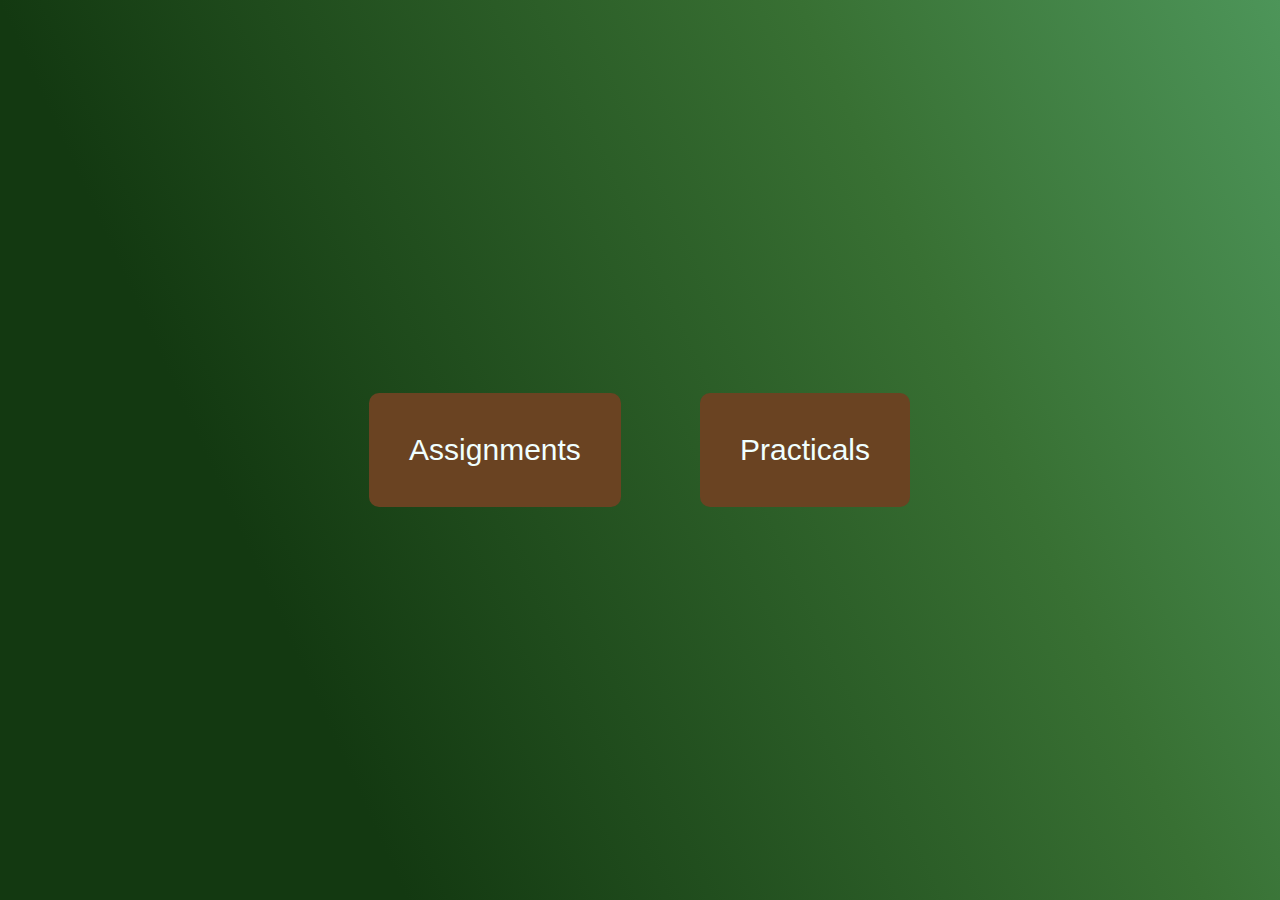
<file: study.html>
<!DOCTYPE html>
<html lang="en">
<head>
    <meta charset="UTF-8">
    <meta name="viewport" content="width=device-width, initial-scale=1.0">
    <title>Materials</title>
    <link rel="stylesheet" href="study.css">
</head>
<body>
    <section>
        <div class="box">
            <div class="boxes"><a href="./materials/assignments/ass01.html">Assignments </a></div>
            <div class="boxes"><a href="/materials/practicals/pr01.html">Practicals</a></div>
            <!-- <div class="boxes"><a href="ass01.html">Assignments </a></div>
            <div class="boxes"><a href="pr01.html">Practicals</a></div> -->
        </div>
    </section>
    
</body>
</html>
</file>
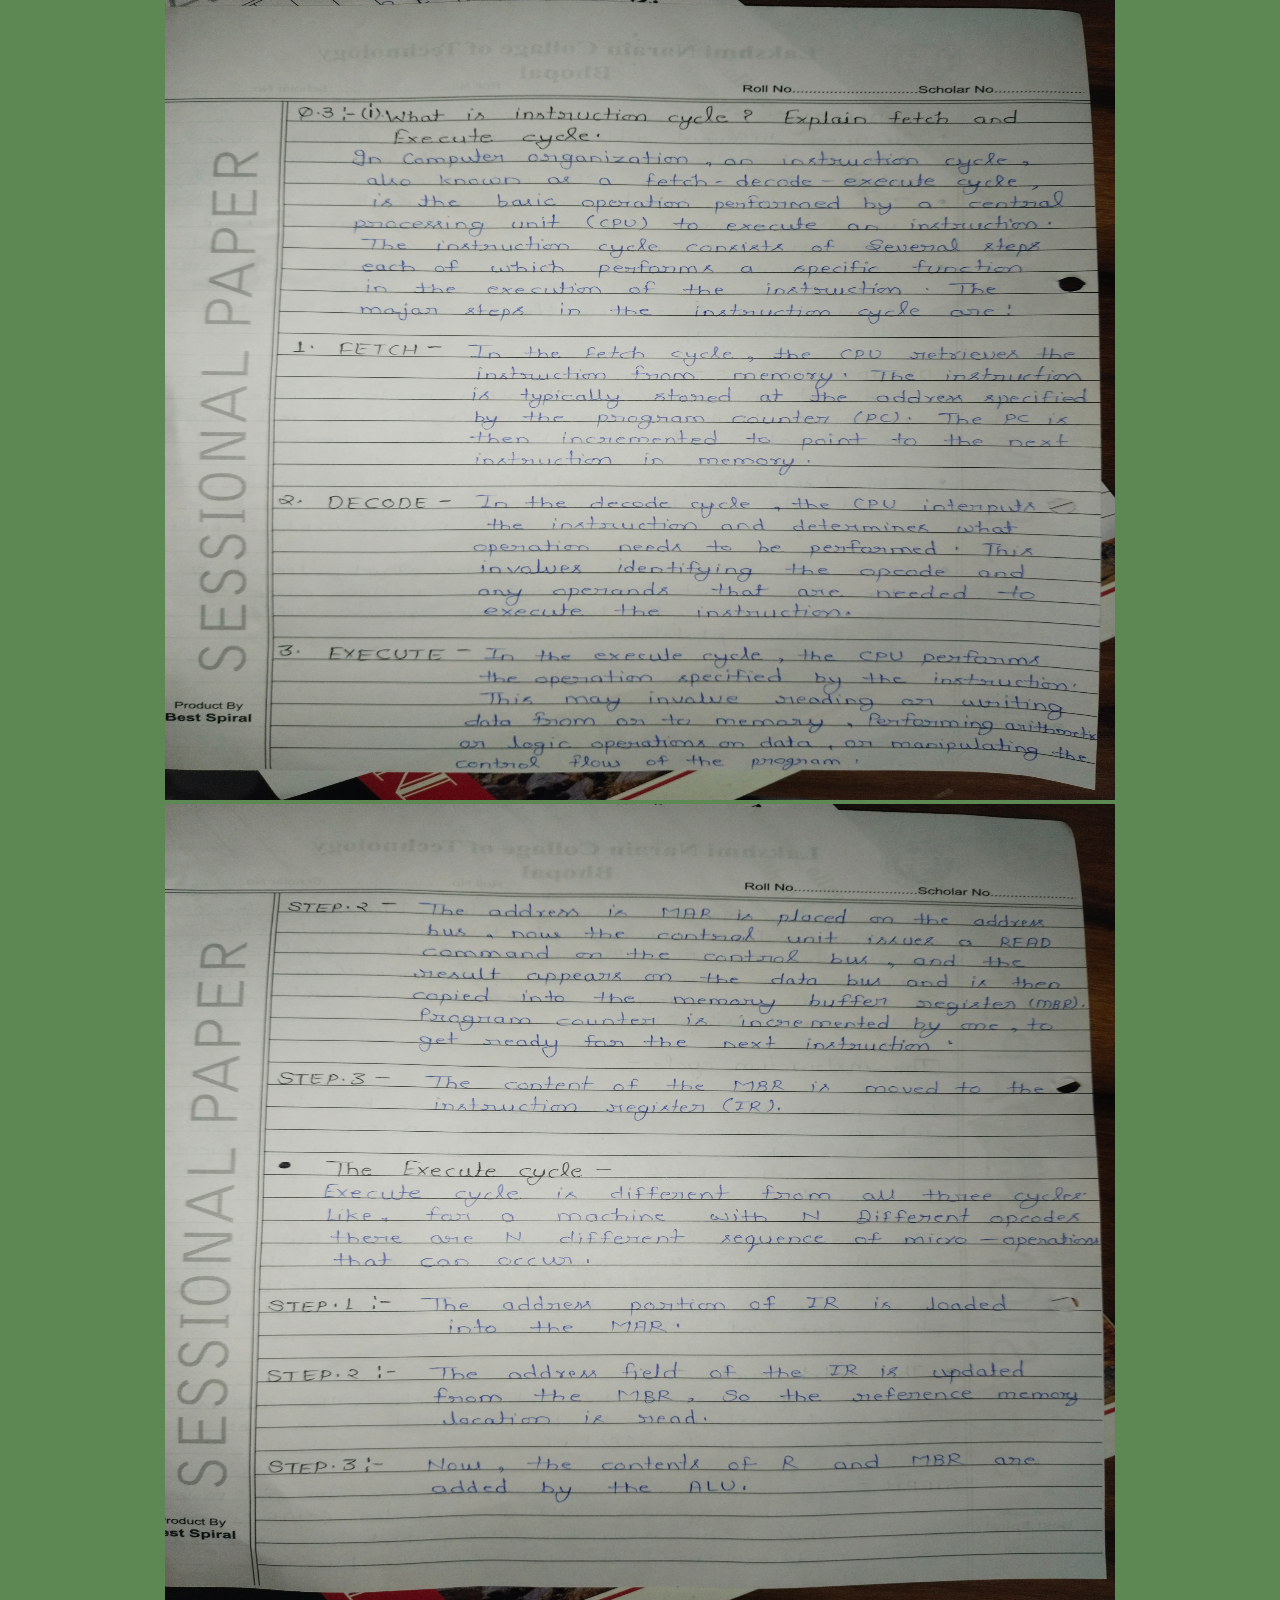
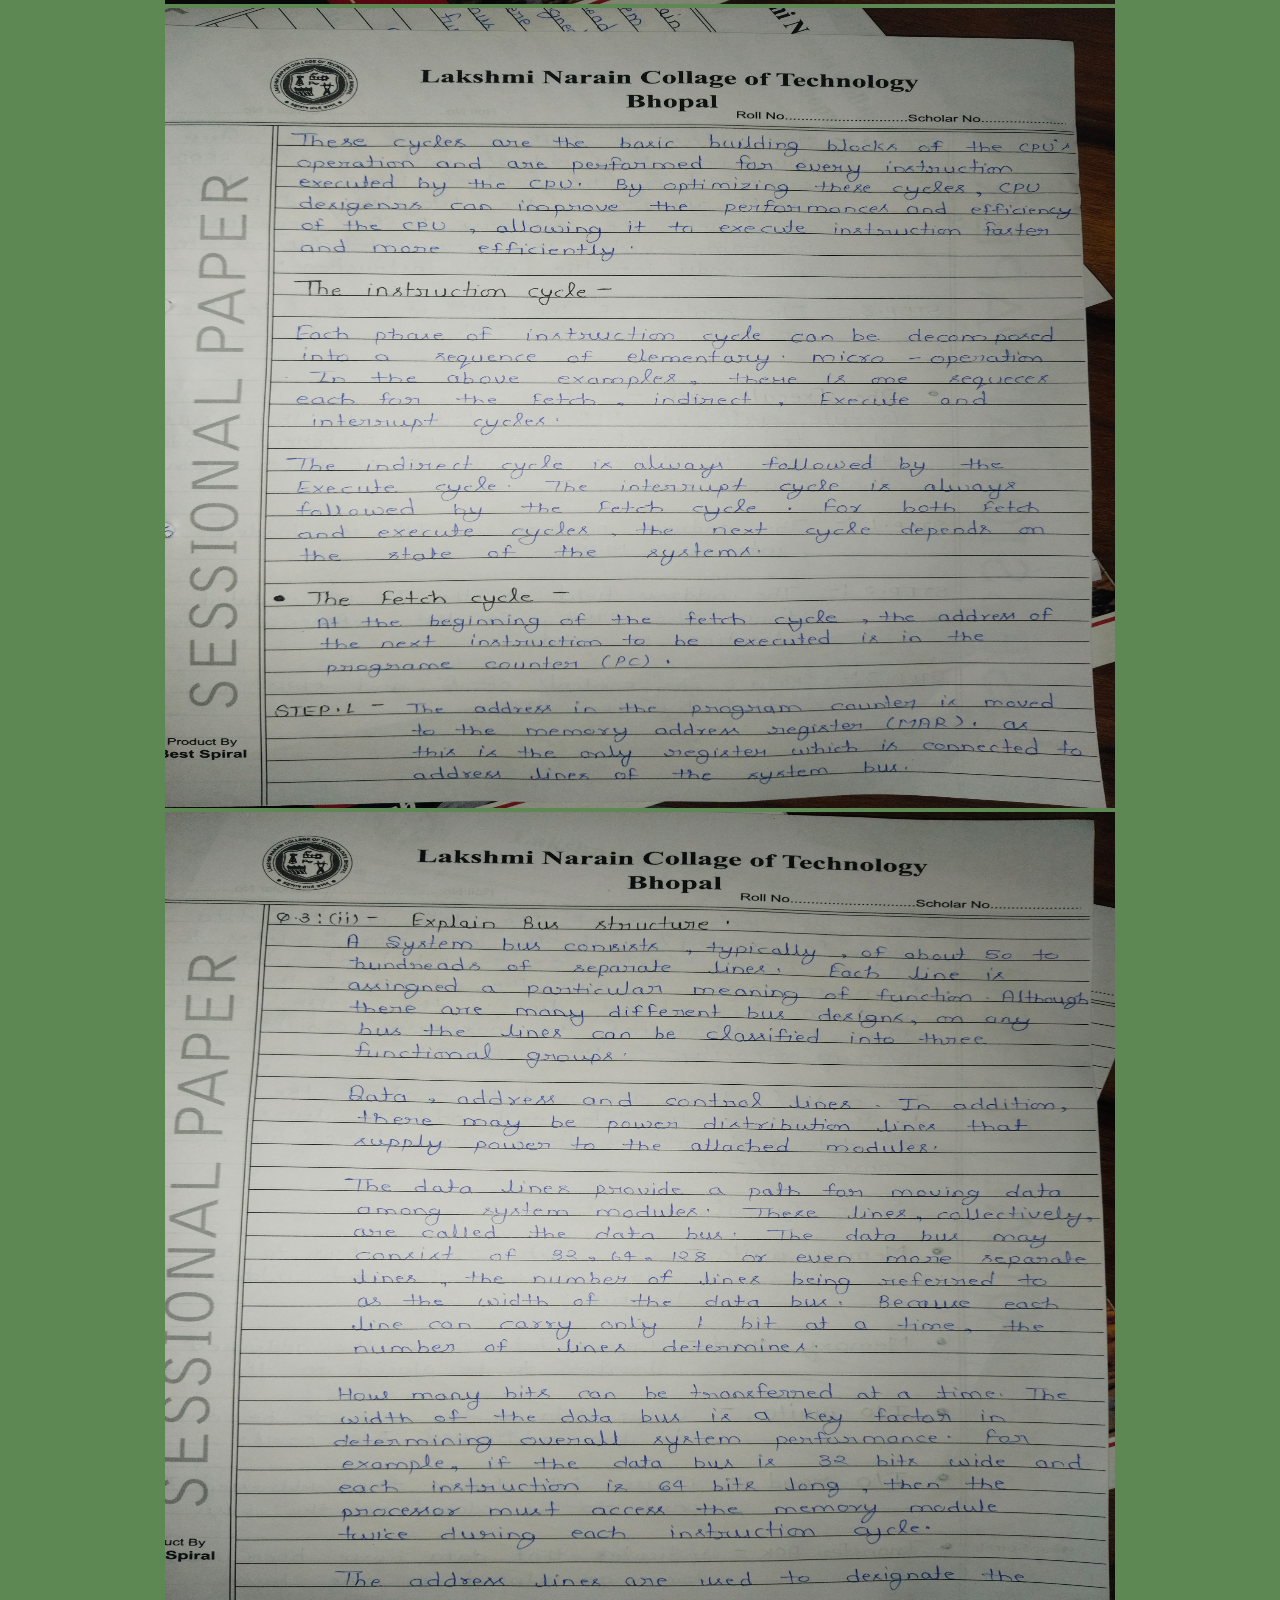
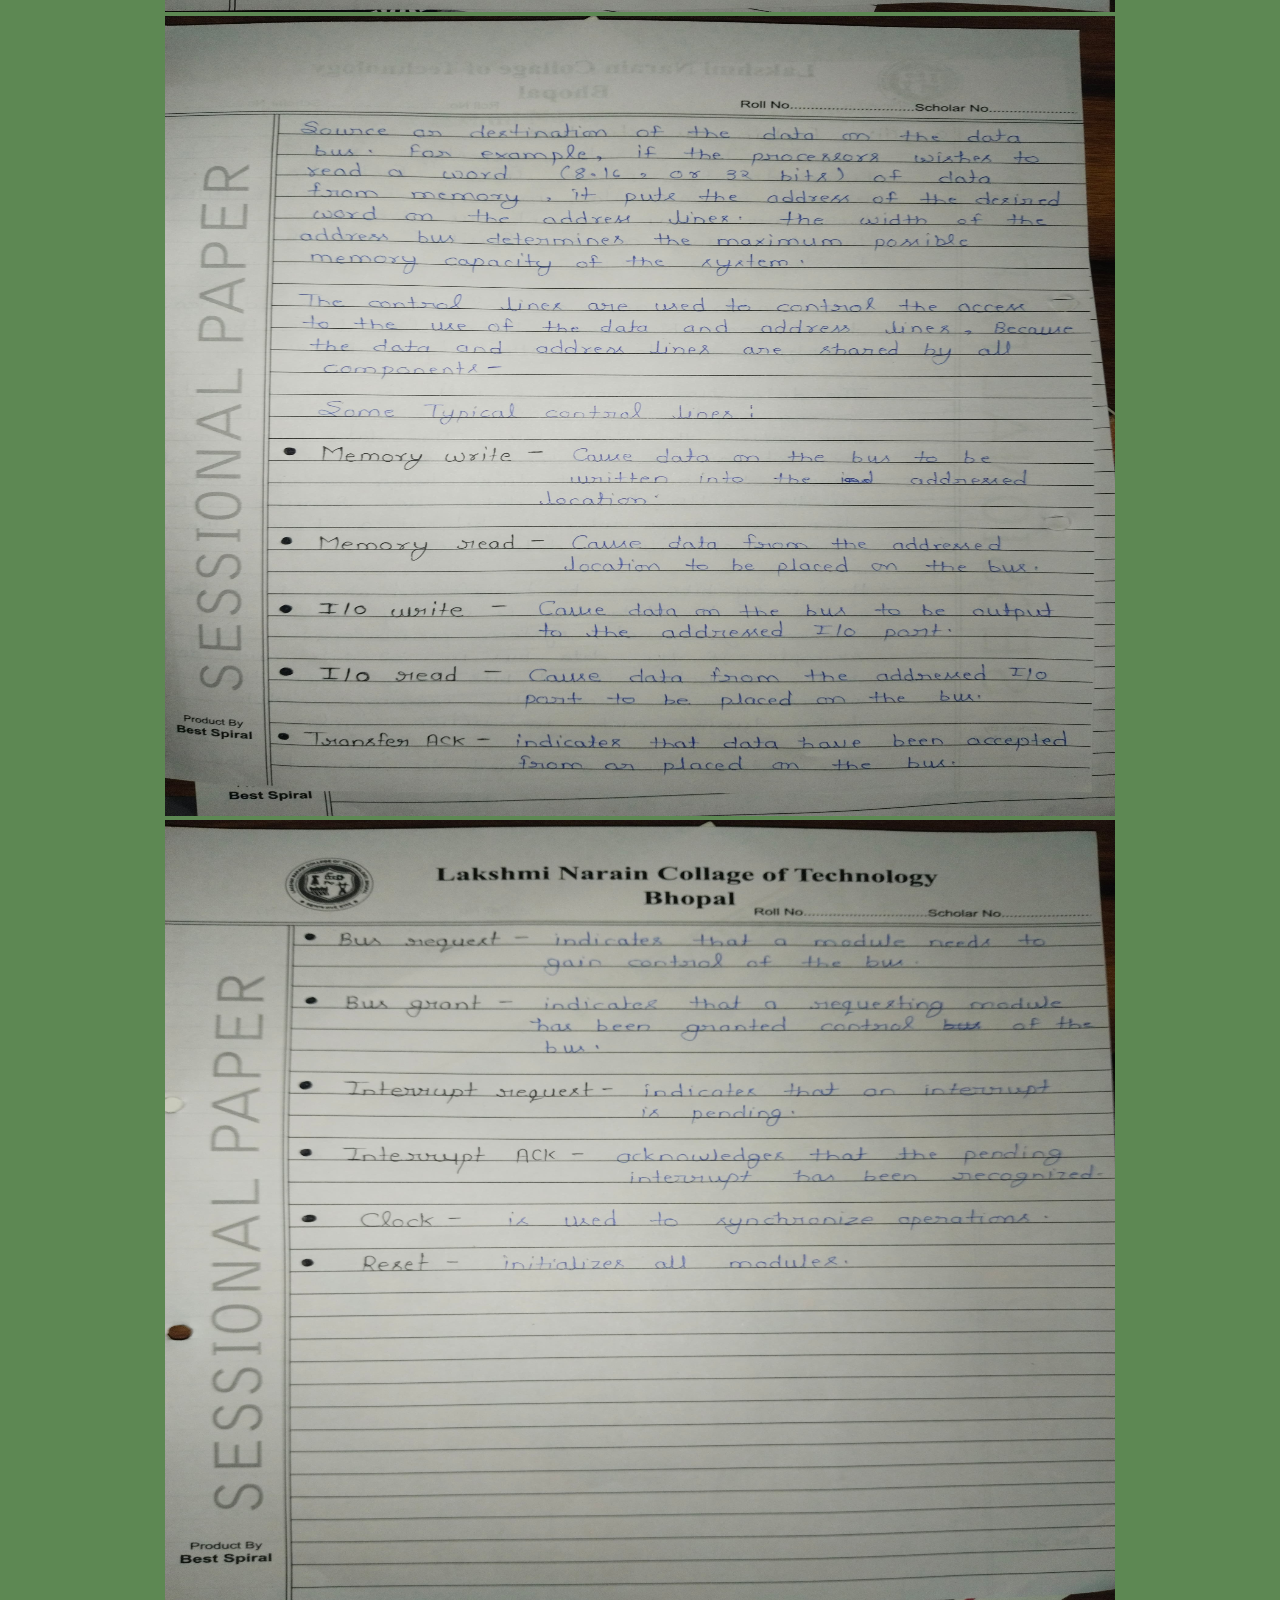
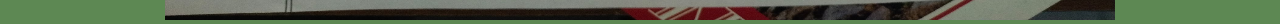
<file: materials/assignments/ass01.html>
<!DOCTYPE html>
<html lang="en">
<head>
    <meta charset="UTF-8">
    <meta name="viewport" content="width=device-width, initial-scale=1.0">
    <title>Assignment 1</title>
    <link rel="stylesheet" href="ass1.css">
</head>
<body>
    <section>
        <!-- <h1>UPLOADING SOON.....</h1> -->
    <div class="images">
        <div class="img"><img src="ass01.jpg" alt=""></div>
        <div class="img"><img src="ass02.jpg" alt=""></div>
        <div class="img"><img src="ass03.jpg" alt=""></div>
        <div class="img"><img src="ass04.jpg" alt=""></div>
        <div class="img"><img src="ass05.jpg" alt=""></div>
        <div class="img"><img src="ass06.jpg" alt=""></div>
    </div>
    
    
    </section>
</body>
</html>
</file>
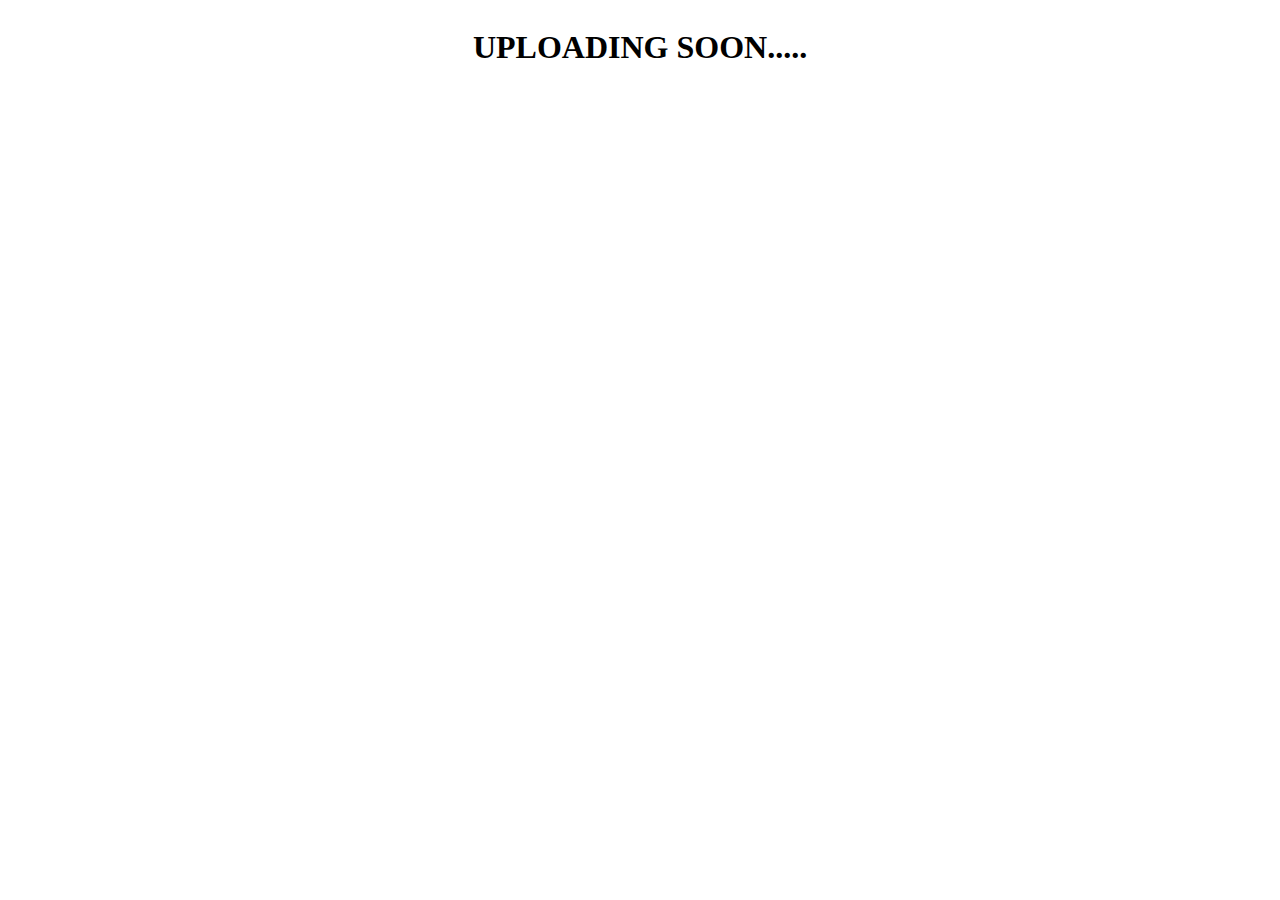
<file: materials/practicals/pr01.html>
<!DOCTYPE html>
<html lang="en">
<head>
    <meta charset="UTF-8">
    <meta name="viewport" content="width=device-width, initial-scale=1.0">
    <title>PRACTICAL 1</title>
    <style>
        section{
            display: flex;
            justify-content: center;
            align-items: center;
        }
    </style>
</head>
<body>
    <section><h1>UPLOADING SOON.....</h1></section>
</body>
</html>
</file>
<file: study.css>
*{
    margin: 0px ;
    padding: 0px;
    box-sizing: border-box;
    font-family: 'Segoe UI', Tahoma, Geneva, Verdana, sans-serif;
    list-style: none;
    text-decoration: none;

}
section{
    height: 100%;
width: 100%;
min-height: 100vh;
background: linear-gradient(245.59deg, #4d9559 0%,#387033 28.53%,#133911 75.92% );
position: relative;
display: grid;
grid-template-columns: repeat(2, 1fr);
align-items: center;
gap: 2rem;
display: flex;
justify-content: center;
}
.box{
    /* border: 2px solid red; */
    height: 400px ;
    width: 500px;
    display: flex;
    justify-content: center;
    align-items: center;
}
.boxes{
    /* border: 2px solid white; */
    display: flex;
    height: 50%;
    width: 50%;
    justify-content: center;
    align-items: center;
    margin: 10px 40px;
}
a{
    text-decoration: none;
    list-style: none;
    color: azure;
    background-color: rgb(106, 67, 34);
 padding: 40px;
    font-size: 30px ;
    font-weight: 500;
    border-radius: 10px;
}
a:hover{
    background-color: rgb(63, 118, 53);
    color: rgb(255, 25, 25);
    /* border-top:2px solid white; */
    border-bottom:5px solid white;
    padding: 50px;
    
}
@media(max-width:760px){
    .box{
        display: flex;
        flex-direction: column;
        height: auto;

    }
    .boxes{
        width: 150px;
        height: 120px;
        margin: 0px 0px;
        /* border: 2px solid red; */
        
    }
    a{
        padding: 15px;
        font-size: 15px;

    }

}
</file>
<file: materials/assignments/ass1.css>
*{
    margin: 0px;
    padding: 0px;
    box-sizing: border-box;
}

    section{
        display: flex;
        justify-content: center;
        align-items: center;
        background-color: rgb(93, 136, 83);
    }
.images{
    /* border: 2px solid red; */
    /* width: 800px; */
    display: flex;
    flex-direction: column;
    justify-content: center;
    align-items: center;
}
img{
    width: 950px;
    /* display: list-item; */
    /* border: 2px solid red; */
    height: 800px;
    /* display: flex; */
    justify-content: center;
    align-items: center;
}
@media(max-width:760px){
    img{
        width: 100%;
        height: auto;
    }
    section{
        height: 100%;
    }
}
</file>
